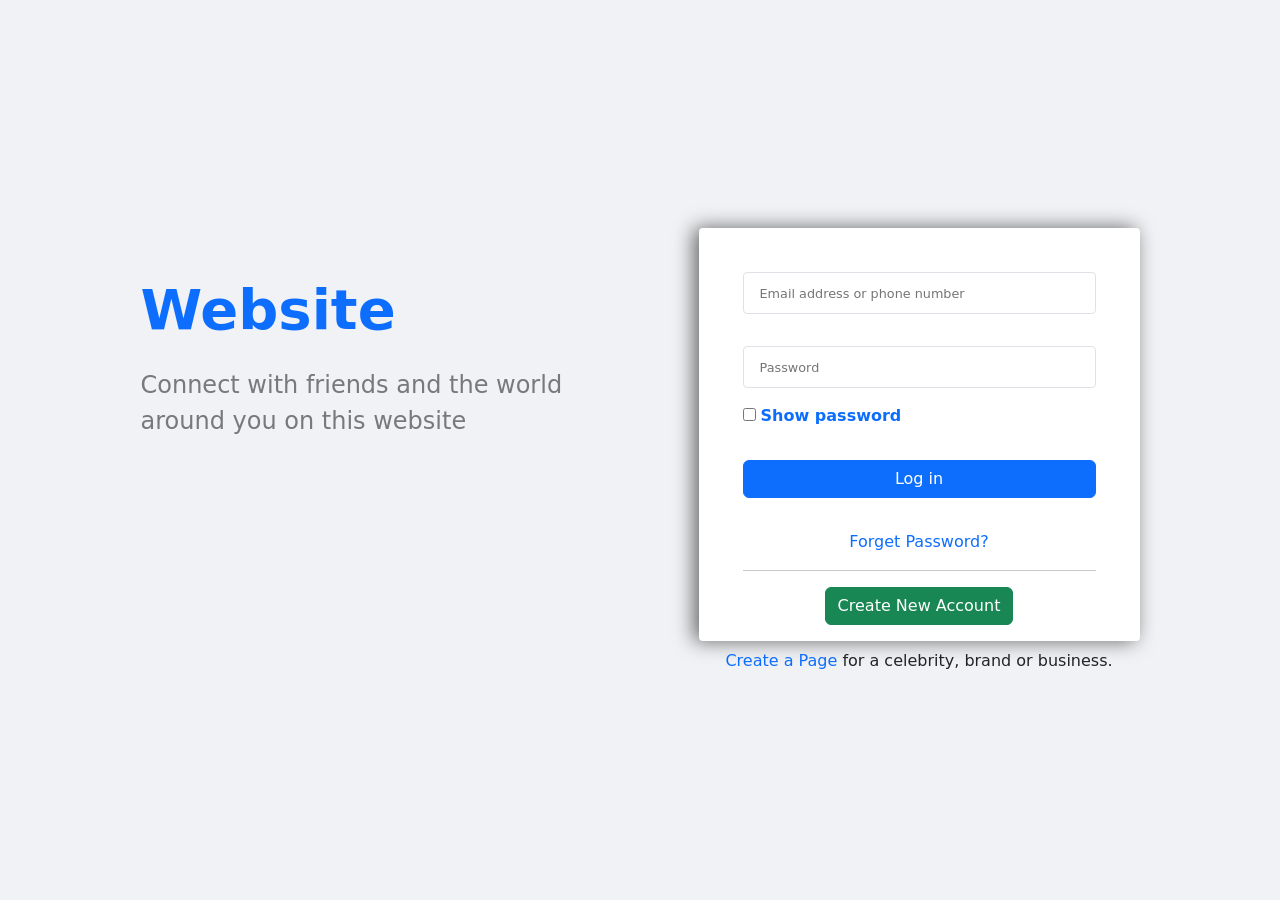
<file: index.html>
<!DOCTYPE html>
<html lang="en">
<head>
    <meta charset="UTF-8" />
    <meta name="viewport" content="width=device-width, initial-scale=1.0" />
    <link rel="stylesheet" href="css/index.css" />
    <link rel="stylesheet" href="css/bootstrap.min.css" />
    <title>website-Login</title>
</head>
<body>
    <div class="main d-flex">
        <div class="container h-100 d-flex justify-content-center align-items-center">
            <div class="row w-100 justify-content-around">
                <div class="col-lg-5 left text-center text-lg-start mb-4 mb-lg-0 pt-5">
                    <h1 class="text-primary fw-bold mb-4">Website</h1>
                    <div class="desc fs-4 text-black-50">Connect with friends and the world around you on this website</div>
                </div>
                <div class="col-lg-5 right d-flex flex-column">
                    <form class="d-flex w-100 flex-column pb-3 bg-white rounded-1 gap-3">
                        <input 
                            type="text" 
                            placeholder="Email address or phone number" 
                            class="py-2 px-3 rounded-1 border text-primary fw-bold" 
                            id="mail"
                            onblur="isMailEmpty()"
                            onkeyup="isMailValid()"
                            onkeydown="isMailValid()"
                        />
                        <div class="mailStat"></div>
                        <input 
                            type="password" 
                            placeholder="Password" 
                            class="py-2 px-3 rounded-1 border text-primary fw-bold" 
                            id="password"
                            onfocus="passValid()"
                            onkeyup="passValid()"
                            onkeydown="passValid()"
                            onblur="clearPassWarning()"
                        />
                        <div class="show">
                            <input 
                                type="checkbox" 
                                class="showBut"
                                onclick="showPass()"
                                id="showBut"
                            />
                            <label for="showBut" class="text-primary fw-bold">Show password</label>
                        </div>
                        <div class="passStat"></div>
                        <a class="btn btn-primary">Log in</a>
                        <a href="#" class="text-decoration-none text-center mt-3">Forget Password?</a>
                        <hr class="m-0">
                        <div class="newAcc d-flex justify-content-center">
                            <a href="signup.html" class="btn btn-success">Create New Account</a>
                        </div>
                    </form>
                    <div class="text-center mt-2"> <a href="#" class="text-decoration-none">Create a Page</a> for a celebrity, brand or business.</div>
                </div>
            </div>
        </div>
    </div>
    <script src="js/index.js"></script>
    <script src="js/bootstrap.bundle.min.js"></script>
</body>
</html>
</file>
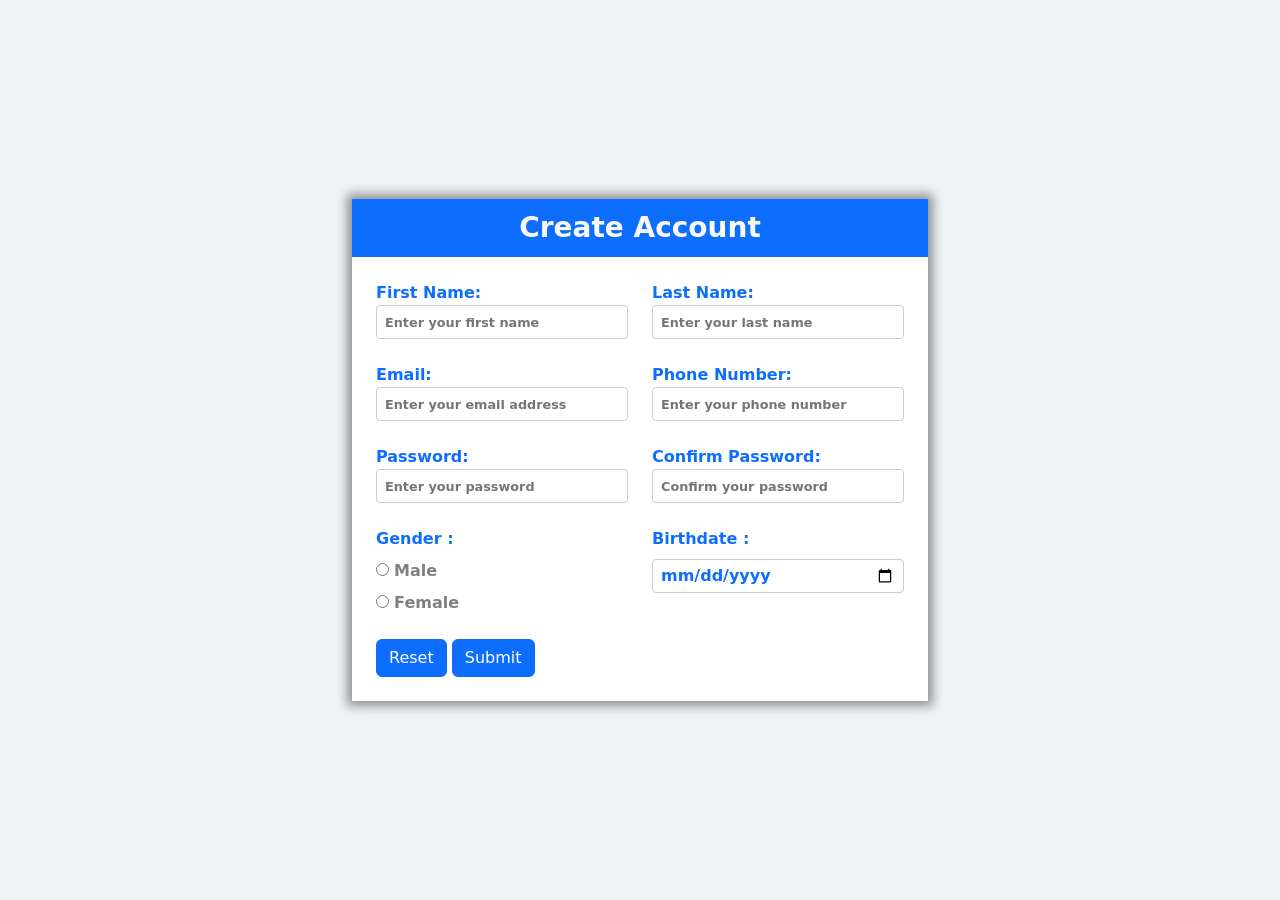
<file: signup.html>
<!DOCTYPE html>
<html lang="en">
<head>
    <meta charset="UTF-8">
    <meta name="viewport" content="width=device-width, initial-scale=1.0">
    <link rel="stylesheet" href="css/bootstrap.min.css" />
    <link rel="stylesheet" href="css/singup.css" />
    <title>website-SignUp</title>
</head>
<body class="d-flex justify-content-center align-items-center">
    <div class="main bg-white">
        <nav class="text-center fs-3 py-2 text-light bg-primary fw-bold">Create Account</nav>
        <form class="p-4">
            <div class="line">
                <div class="row">
                    <div class="col-md-6">
                        <p class="text-primary fw-bold" id="First Name:">First Name:</p>
                        <input 
                            type="text" 
                            class="w-100 px-2 py-1 mb-4 rounded-1 check" 
                            placeholder="Enter your first name"
                            onkeyup="nameValid(this)" 
                            onkeydown="nameValid(this)" 
                        />
                    </div>
                    <div class="col md-6">
                        <p class="text-primary fw-bold" id="Last Name:">Last Name:</p>
                        <input 
                            type="text" 
                            class="w-100 px-2 py-1 mb-4 rounded-1 check" 
                            placeholder="Enter your last name"
                            onkeyup="nameValid(this)" 
                            onkeydown="nameValid(this)" 
                        />
                    </div>
                </div>
            </div>
            <div class="line">
                <div class="row">
                    <div class="col-md-6">
                        <p class="text-primary fw-bold" id="Email:">Email:</p>
                        <input 
                            type="email" 
                            class="w-100 px-2 py-1 mb-4 rounded-1 check" 
                            placeholder="Enter your email address"
                            onkeyup="mailValid(this)"
                            onkeydown="mailValid(this)"
                        />
                    </div>
                    <div class="col md-6">
                        <p class="text-primary fw-bold" id="Phone Number:">Phone Number:</p>
                        <input type="text" class="w-100 px-2 py-1 mb-4 rounded-1 check" placeholder="Enter your phone number"/>
                    </div>
                </div>
            </div>
            <div class="line">
                <div class="row">
                    <div class="col-md-6">
                        <p class="text-primary fw-bold" id="Password:">Password:</p>
                        <input 
                            type="password" 
                            class="w-100 px-2 py-1 mb-4 rounded-1 check" 
                            id="pass"
                            placeholder="Enter your password"
                            onkeyup="passValid(this)"
                            onkeydown="passValid(this)"
                        />
                    </div>
                    <div class="col md-6">
                        <p class="text-primary fw-bold" id="Confirm Password:">Confirm Password:</p>
                        <input 
                            type="password" 
                            class="w-100 px-2 py-1 mb-4 rounded-1 check" 
                            placeholder="Confirm your password"
                            onkeyup="confirmPass(this)"
                            onkeydown="confirmPass(this)"
                            onfocus="confirmPass(this)"
                        />
                    </div>
                </div>
            </div>
            <div class="line">
                <div class="row">
                    <div class="col-md-6 mb-4">
                        <p class="text-primary fw-bold mb-2" id="gender">Gender :</p>
                        <div class="male mb-2">
                            <input type="radio" name="gender" id="male" class="gender"/>
                            <label for="male" class="text-black-50 fw-bold">Male</label>
                        </div>
                        <div class="female">
                            <input type="radio" name="gender" id="female" class="gender"/>
                            <label for="female" class="text-black-50 fw-bold">Female</label>
                        </div>
                    </div>
                    <div class="col-md-6 mb-4">
                        <p class="text-primary fw-bold mb-2" id="Birthdate :">Birthdate :</p>
                        <input type="date" class="w-100 text-primary fw-bold px-2 py-1 rounded-1 check">
                    </div>
                </div>
            </div>
            <a 
                href="#"
                class="btn btn-primary w-auto"
                onclick="reset()"
            >
                Reset
            </a>
            <input 
                type="submit"
                class="btn btn-primary w-auto"
                onclick="return allOkay()"
            />
        </form>
    </div>
    <script src="js/singup.js"></script>
    <script src="js/bootstrap.bundle.min.js"></script>
</body>
</html>
<!-- 


<div class="col-md-6">
    <p class="text-primary fw-bold">First Name:</p>
    <input type="text" class="w-100 px-2 rounded-1" placeholder="Enter your first name"/>
    <p class="text-primary fw-bold">Email:</p>
    <input type="email" class="w-100 px-2 rounded-1" placeholder="Enter your email address"/>
    <p class="text-primary fw-bold">Password:</p>
    <input type="password" class="w-100 px-2 rounded-1" placeholder="Enter your password"/>
    <p class="text-primary fw-bold">Gender</p>
    <div class="male">
        <input type="radio" name="gender" id="male"/>
        <label for="male" class="text-black-50 fw-bold">Male</label>
    </div>
    <div class="female">
        <input type="radio" name="gender" id="female"/>
        <label for="female" class="text-black-50 fw-bold">Female</label>
    </div>
</div>
<div class="col-md-6">
    <p class="text-primary fw-bold">Last Name:</p>
    <input type="text" class="w-100 px-2 rounded-1" placeholder="Enter your last name"/>
    <p class="text-primary fw-bold">Phone Number:</p>
    <input type="text" class="w-100 px-2 rounded-1" placeholder="Enter your phone number"/>
    <p class="text-primary fw-bold">Confirm Password:</p>
    <input type="password" class="w-100 px-2 rounded-1" placeholder="Confirm your password"/>
    <p class="text-primary fw-bold">Birthdate</p>
    <input type="date" class="w-100 text-primary fw-bold px-2 py-1 rounded-1">
</div>


-->
</file>
<file: css/index.css>
*{
    margin: 0;
    padding: 0;
    box-sizing: border-box;
}
a.text-decoration-none:hover{
    text-decoration: underline !important;
}
.main{
    background-color: #f0f2f5;
}
body{
    background-color: #f0f2f5 !important;
}
.left h1{
    font-size: 3.5rem;
}
@media  screen and (min-width:992px){
    .main{
        height: 100vh;
    }
}
@media  screen and (max-width:576px){
    .left h1{
        font-size: 2.5rem;
    }
}
input{
    outline: none;
}
input::placeholder{
    font-size: .8rem;
    font-weight: normal;
}
.newAcc a {
    width: fit-content;
}
form{
    box-shadow: -5px 0 20px 0px #656464;
    padding: 2.75rem;
}
</file>
<file: css/singup.css>
*{
    margin: 0;
    padding: 0;
    box-sizing: border-box;
}
p{
    margin: 0;
}
body{
    background-color: #f0f2f5;
    height: 100vh;
}
input{
    outline: none;
    border: none;
    border: 1px solid #ccc;
}
input::placeholder{
    font-size: .8rem;
    font-weight: bold;
}
.main{
    box-shadow: 0 0 10px 5px #919191;
    width: 45%;
}
@media screen and (max-width:768px) {
    .main{
        width: 100%;
        margin: 2rem;
    }
    body{
        height: auto;
        display: block;
    }
}
</file>
